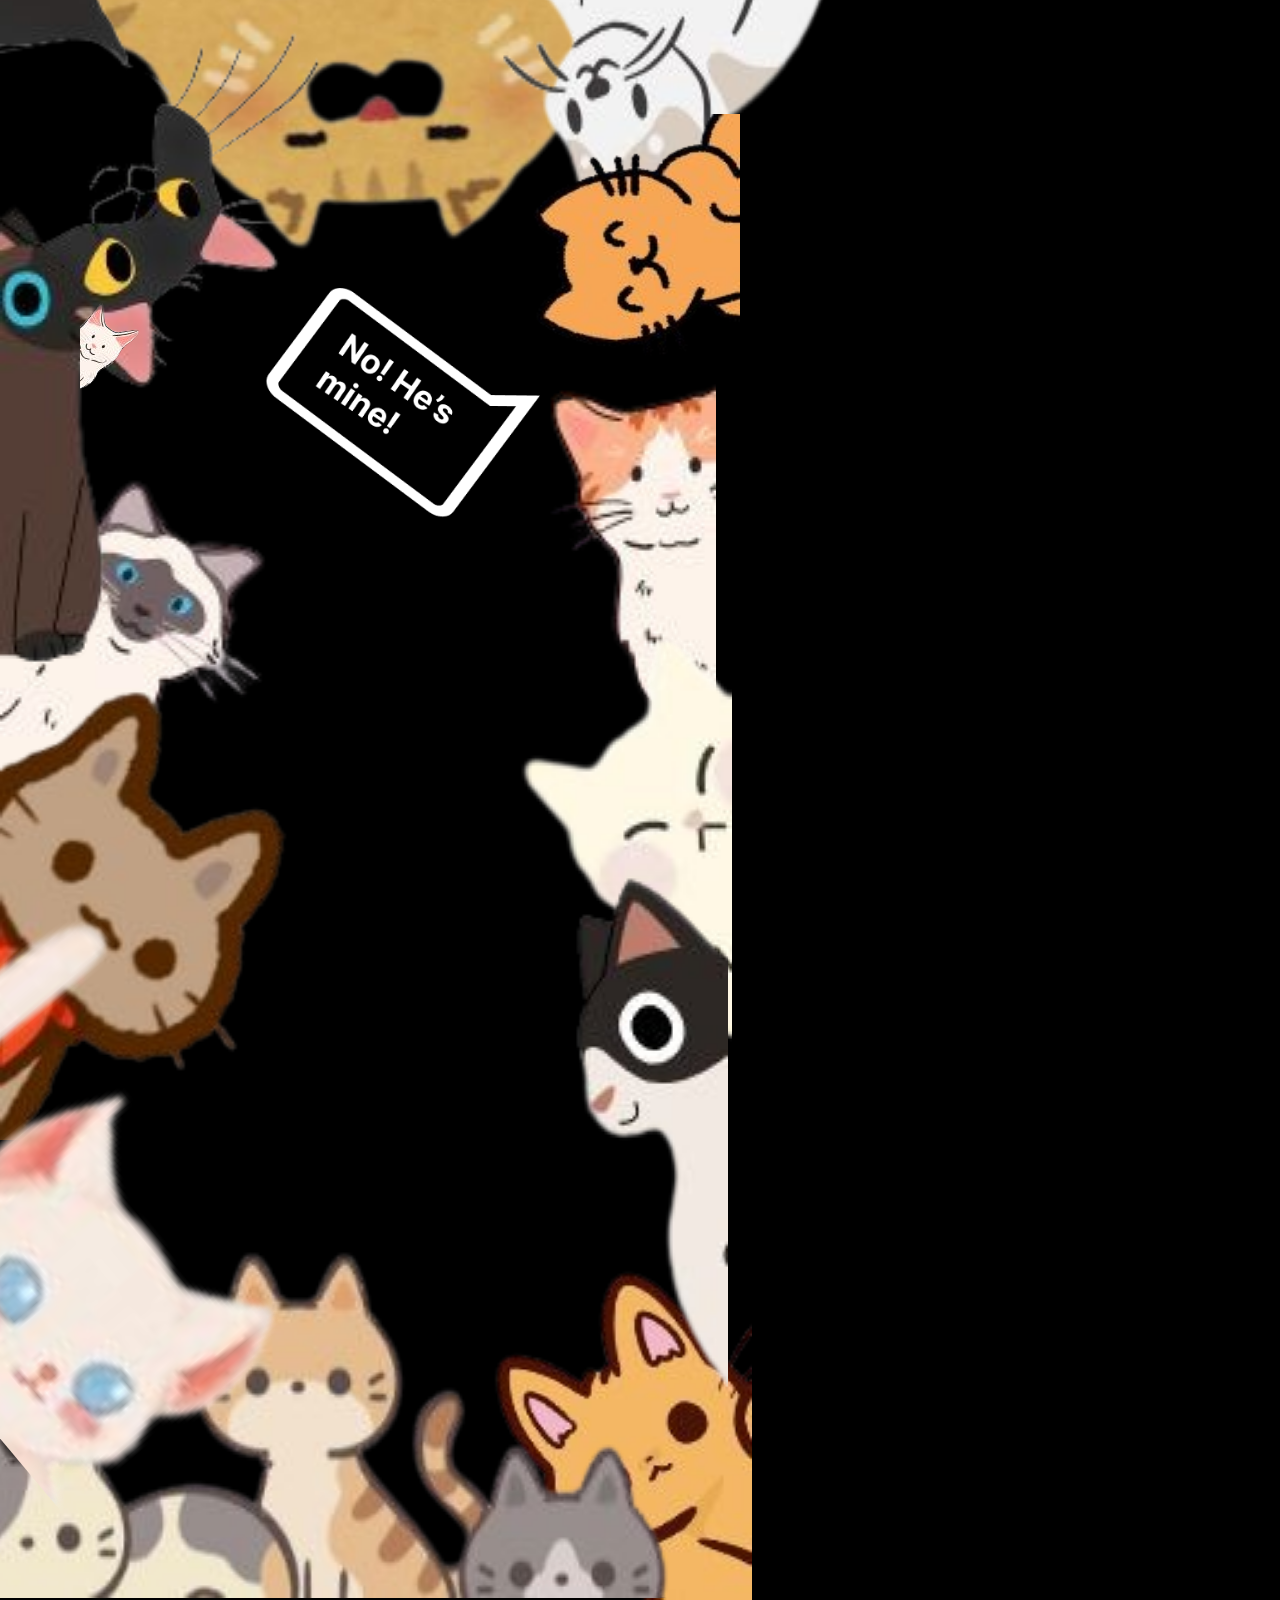
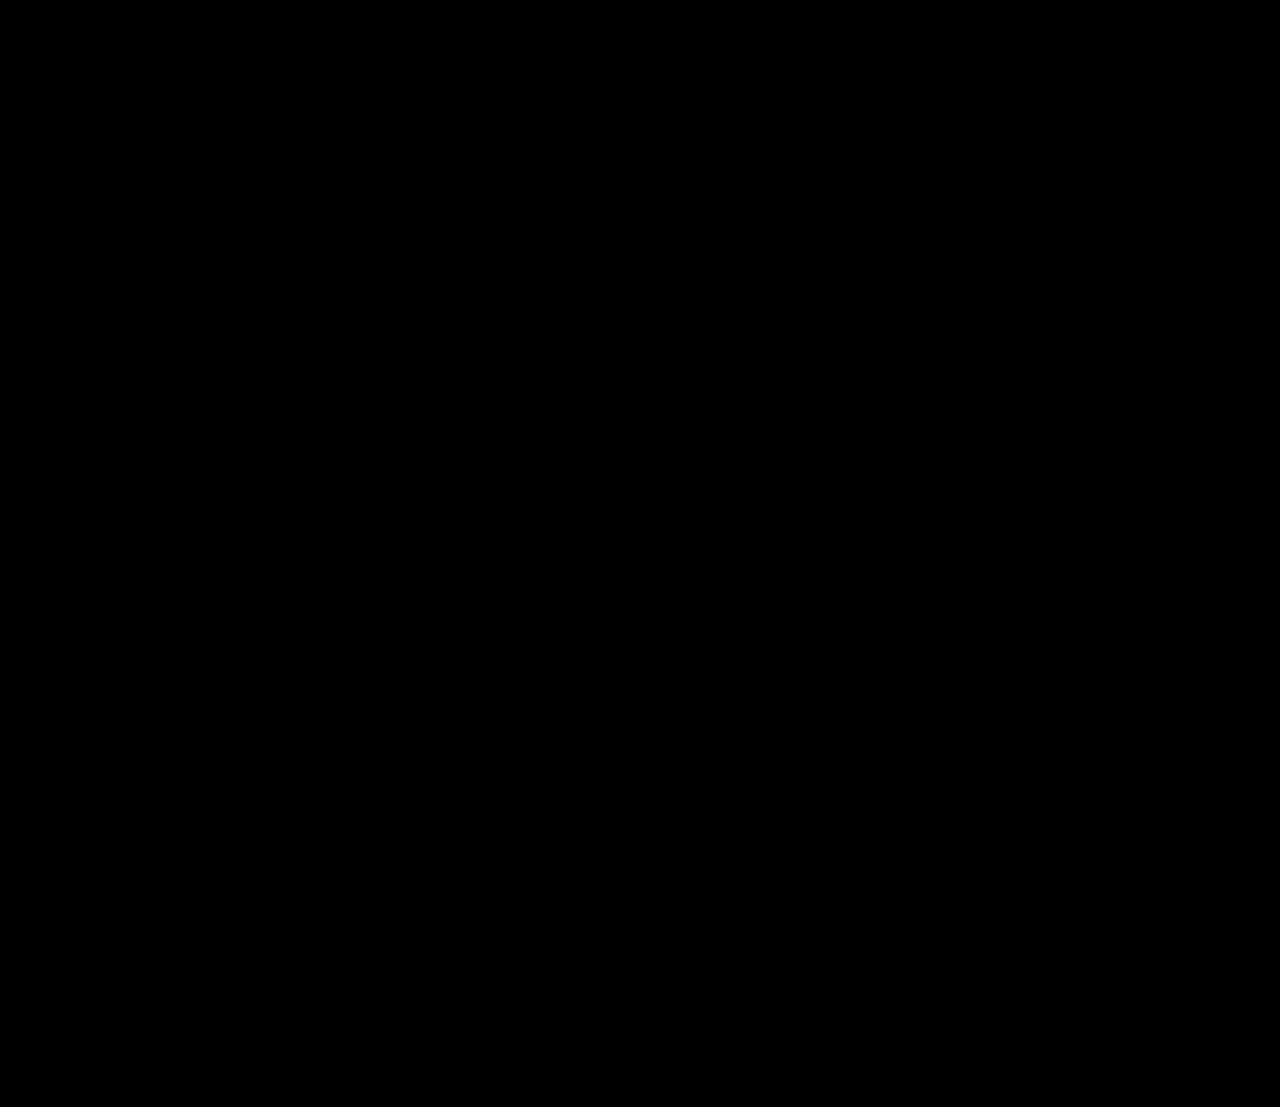
<file: loading_screen/cats/index.html>
<!DOCTYPE html>
<html lang="en">
<head>
    <meta charset="UTF-8">
    <meta name="viewport" content="width=device-width, height=device-height, initial-scale=1.0, maximum-scale=1.0, user-scalable=no">
    <title>Document</title>
    <link rel="stylesheet" href="test-2.css">
</head>
<body>
    <div class="container">
        <img class="bubble first-chat" src="../../assets/chats/Group 18.png">
        <img class="cats  first-cat" src="../../assets/cats/first.png">
    </div>

    <div class="container">
        <img class="bubble second-chat" src="../../assets/chats/Group 19.png">
        <img class="cats  second-cat" src="../../assets/cats/second.png">
    </div>

    <div class="container">
        <img class="bubble third-chat" src="../../assets/chats/Group 20.png">
        <img class="cats  third-cat" src="../../assets/cats/third.png">
    </div>

    <div class="container">
        <img class="bubble fourth-chat" src="../../assets/chats/Group 21.png">
        <img class="cats  fourth-cat" src="../../assets/cats/fourth.png">
    </div>z

    <div class="container">
        <img class="bubble fifth-chat" src="../../assets/chats/Group 22.png">
        <img class="cats  fifth-cat" src="../../assets/cats/fifth.png">
    </div>

    <div class="container">
        <img class="bubble sixth-chat" src="../../assets/chats/Group 23.png">
        <img class="cats  sixth-cat" src="../../assets/cats/sixth.png">
    </div>

    <div class="container">
        <img class="bubble seventh-chat" src="../../assets/chats/Group 24.png">
        <img class="cats  seventh-cat" src="../../assets/cats/seventh.png">
    </div>

    <div class="container">
        <img class="bubble eight-chat" src="../../assets/chats/Group 25.png">
        <img class="cats  eight-cat" src="../../assets/cats/eighth.png">
    </div>

    <div class="container">
        <img class="bubble ninth-chat" src="../../assets/chats/Group 26.png">
    </div>

    <div class="container">
        <img class="bubble ten-chat" src="../../assets/chats/Group 27.png">
        <img class="cats next-cat" src="../../assets/cats/ninth.png">
    </div>

    <div class="container">
        <img class="bubble next-ten-chat" src="../../assets/chats/Group 28.png">
        <img class="cats ten-cat" src="../../assets/cats/tenth.png">
    </div>

    <div class="container">
        <img class="bubble eleven-chat" src="../../assets/chats/Group 29.png">
        <img class="cats eleven-cat" src="../../assets/cats/eleventh.png">
    </div>

    <div class="container">
        <img class="bubble twelfth-chat" src="../../assets/chats/Group 30.png">
        <img class="cats twelfth-cat" src="../../assets/cats/twelfth.png">
    </div>

    <div class="container">
        <img class="bubble thirteen-chat" src="../../assets/chats/Group 31.png">
        <img class="cats thirteen-cat" src="../../assets/cats/thirteenth.png">
    </div>

    <div class="container">
        <img class="bubble fourteen-chat" src="../../assets/chats/Group 32.png">
        <img class="cats fourteen-cat" src="../../assets/cats/fourteenth.png">
    </div>

    <div class="container">
        <img class="bubble fifteen-chat" src="../../assets/chats/Group 33.png">
        <img class="cats fifteen-cat" src="../../assets/cats/fifteenth.png">
    </div>

    <div class="container">
        <img class="bubble oopy-chat" src="../../assets/chats/Group 34.png">
        <img class="cats oopy-cat" src="../../assets/cats/oopy.png">
    </div>

    <!-- <div class="container">
        <img class="first-cat first" src="../../assets/cats/first.png">
        <img class="first-cat second" src="../../assets/cats/second.png">
        <img class="first-cat third" src="../../assets/cats/third.png">
        <img class="first-cat fourth" src="../../assets/cats/fourth.png">
        <img class="first-cat fifth" src="../../assets/cats/fifth.png">
        <img class="first-cat sixth" src="../../assets/cats/sixth.png">
        <img class="first-cat seventh" src="../../assets/cats/seventh.png">
        <img class="first-cat eighth" src="../../assets/cats/eighth.png">
        <img class="first-cat ninth" src="../../assets/cats/ninth.png">
        <img class="first-cat tenth" src="../../assets/cats/tenth.png">
        <img class="first-cat eleventh" src="../../assets/cats/eleventh.png">
        <img class="first-cat twelfth" src="../../assets/cats/twelfth.png">
        <img class="first-cat thirteenth" src="../../assets/cats/thirteenth.png">
        <img class="first-cat fourteenth" src="../../assets/cats/fourteenth.png">
        <img class="first-cat fifteenth" src="../../assets/cats/fifteenth.png">
        <img class="first-cat oopy" src="../../assets/cats/oopy.png">
    </div>
    <div class="chat-bubbles">
        <img class="bubble one" src="../../assets/loading/chat bubble.png">
        <img class="bubble two" src="../../assets/loading/chat bubble.png">
        <img class="bubble three" src="../../assets/loading/chat bubble.png">
        <img class="bubble four" src="../../assets/loading/chat bubble.png">
        <img class="bubble five" src="../../assets/loading/chat bubble.png">
        <img class="bubble six" src="../../assets/loading/chat bubble.png">
        <img class="bubble seven" src="../../assets/loading/chat bubble.png">
        <img class="bubble eight" src="../../assets/loading/chat bubble.png">
        <img class="bubble nine" src="../../assets/loading/chat bubble.png">
        <img class="bubble ten" src="../../assets/loading/chat bubble.png">
        <img class="bubble eleven" src="../../assets/loading/chat bubble.png">
        <img class="bubble twelve" src="../../assets/loading/chat bubble.png">
        <img class="bubble thirteen" src="../../assets/loading/chat bubble.png">
        <img class="bubble fourteen" src="../../assets/loading/chat bubble.png">
        <img class="bubble fifteen" src="../../assets/loading/chat bubble.png">
        <img class="bubble oop" src="../../assets/loading/chat bubble.png">
    </div>
    <div class="chats">
        <p class="1-chat">Is that Daniel?</p>
        <p class="2-chat">I think it is!!!</p>
        <p class="3-chat">OH MAH LAWD!</p>
        <p class="4-chat">He looks so cute!</p>
        <p class="5-chat">I'm jelly of his looks...</p>
        <p class="6-chat">He does look rather ravishing today...</p>
        <p class="7-chat">He looks handsome EVERYDAY though!</p>

        <p class="8-chat">AGREED!</p>
        <p class="9-chat">I don't know how he does it...</p>
        <p class="10-chat">I know right!</p>
        <p class="11-chat">I like him...</p>
        <p class="12-chat">I LOVE him...</p>
        <p class="13-chat">I'm obsessed.</p>
        <p class="14-chat">Can he be mine?</p>

        <p class="15-chat">No! He's mine!</p>
        <p class="16-chat">NO! MINE!</p>
        <p class="17-chat">Excuse me?</p>
        <p class="18-chat">You're excused.</p>
        <p class="19-chat">Stop it! He's MINE!</p>
        <p class="20-chat">No he's NOT!</p>
        <p class="21-chat">Back off! He's mine!!!</p>
        <p class="22-chat">Don't let me use my claws!</p>
        <p class="23-chat">You think we're scared?!</p>

        <p class="24-chat">Ya'll seriously gotta chill.</p>
        <p class="25-chat">He belongs to my mom and her name is GRACE!</p>
        <p class="26-chat">Isn't that right, dad?</p>
    </div> -->
</body>
</html>
</file>
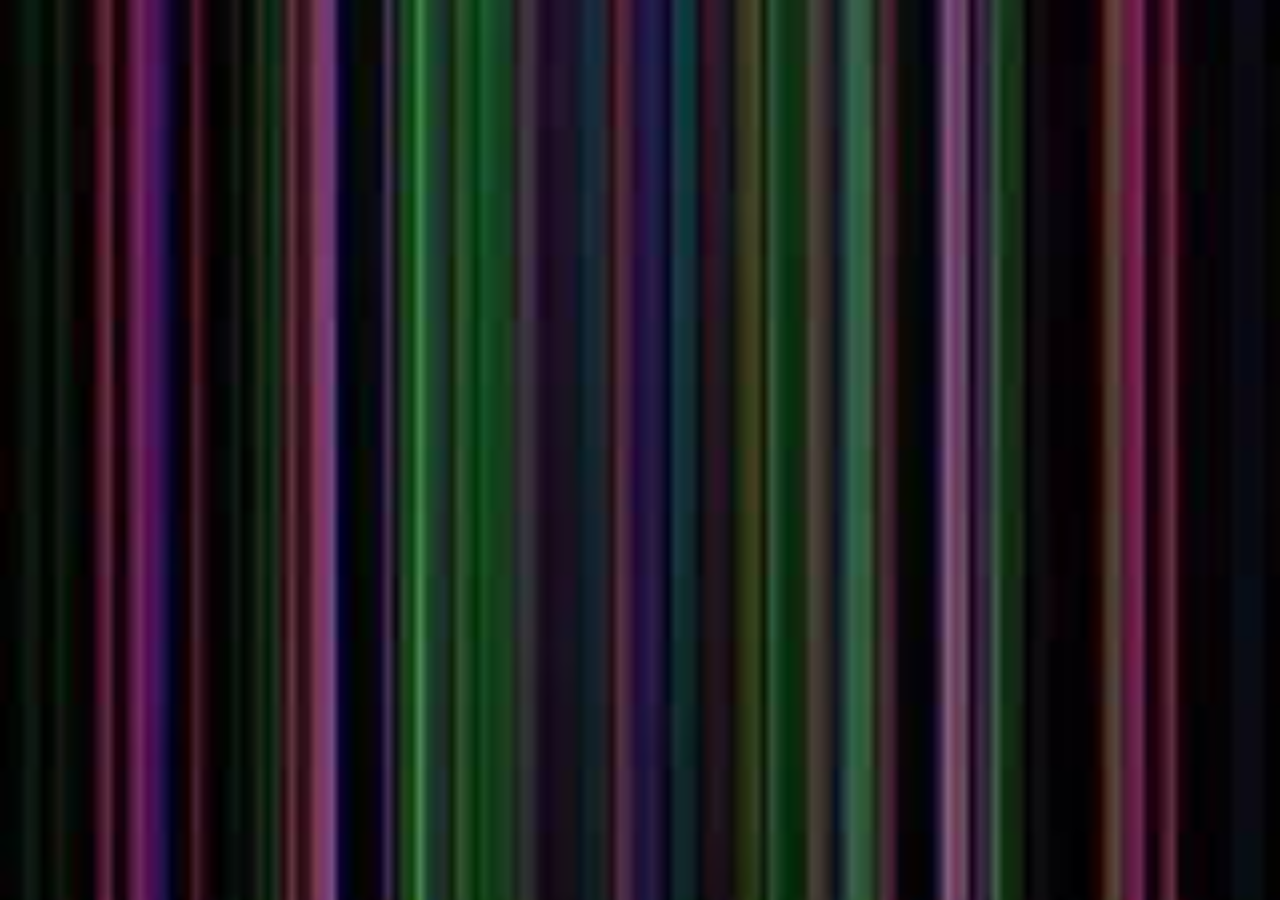
<file: loading_screen/main_prank/broken.html>
<!DOCTYPE html>
<html lang="en">
<head>
    <meta charset="UTF-8">
    <meta name="viewport" content="width=device-width, height=device-height, initial-scale=1.0, maximum-scale=1.0, user-scalable=no">
    <title>Document</title>
    <link rel="stylesheet" href="broken.css">
</head>
<body>

</body>
</html>
</file>
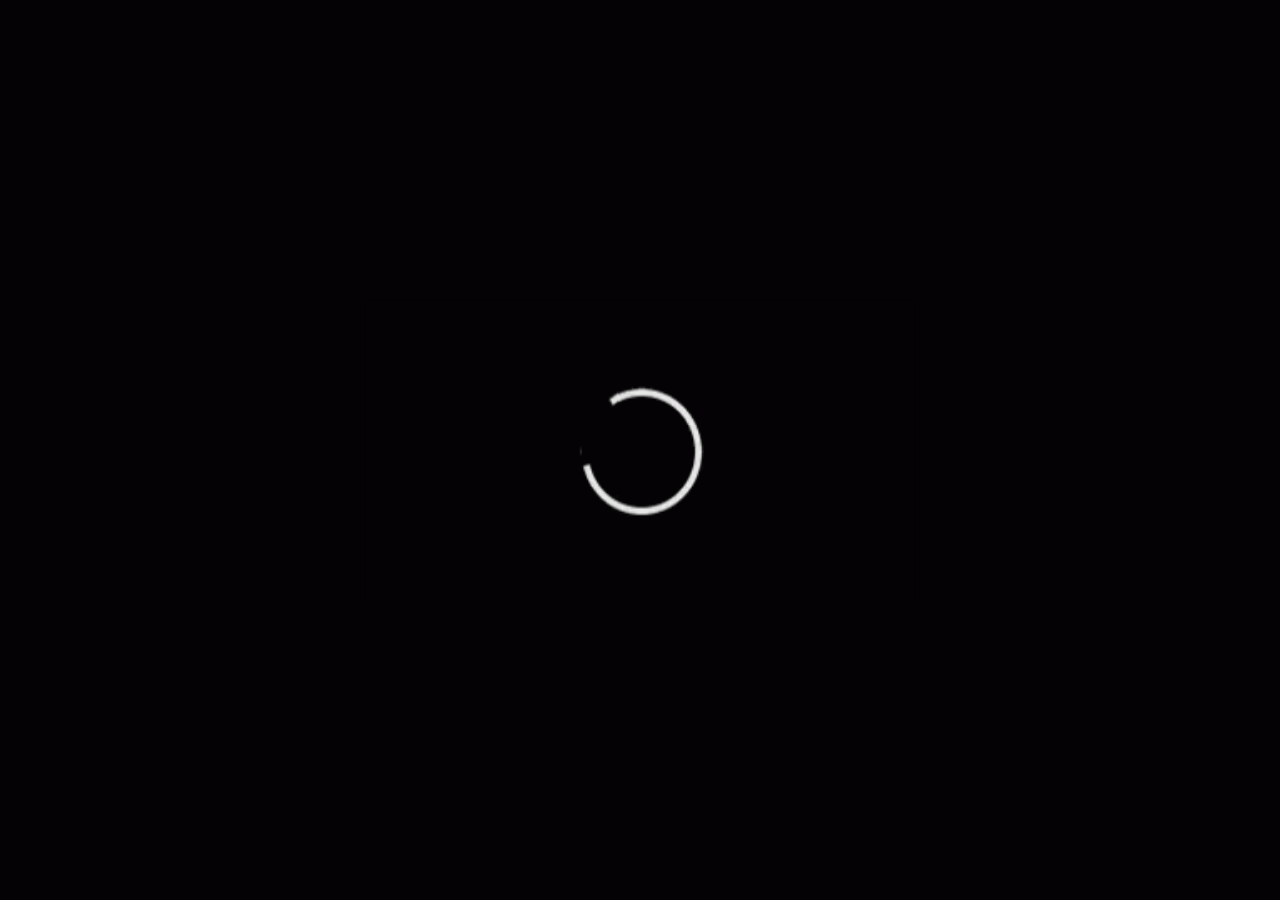
<file: loading_screen/main_prank/loading.html>
<!DOCTYPE html>
<html lang="en">
<head>
    <meta charset="UTF-8">
    <meta name="viewport" content="width=device-width, initial-scale=1.0">
    <title>Document</title>
    <link rel="stylesheet" href="loading.css">
</head>
<body>
    <div class="loading-circle">
        <img src="../../assets/loading/circle-loading.gif">
    </div>
</body>
</html>
</file>
<file: loading_screen/cats/test-2.css>
body {
    background-color: black;
    margin: 0;
    overflow-y: hidden;
}

.container {
    position: relative;
}

.cats,
.bubble {
    visibility: hidden;
}

.first-chat,
.first-cat {
    display: flex;
    visibility: visible;
}
.first-cat {
    position: fixed;
    width: 1200px;
    margin-left: -28rem;
    margin-top: 25rem;
}

.first-chat {
    visibility: hidden;
    position: fixed;
    margin-top: 65rem;
    margin-left: 15rem;
}

.second-chat,
.second-cat {
    display: flex;
    visibility: visible;
}

.second-cat {
    position: fixed;
    width: 1500px;
    margin-top: -5rem;
}

.second-chat {
    visibility: hidden;
    position: fixed;
    margin-top: 15rem;
    margin-left: 13rem;
}

.third-chat,
.third-cat {
    display: flex;
    visibility: visible;
}

.third-cat {
    position: fixed;
    width: 1500px;
    margin-left: -49rem;
    margin-top: 4rem;
}

.third-chat {
    visibility: hidden;
    position: fixed;
    margin-top: 5rem;
    margin-left: 20rem;
}

.fourth-chat,
.fourth-cat {
    display: flex;
    visibility: visible;
}

.fourth-cat {
    position: fixed;
    width: 1300px;
    margin-top: -10rem;
}

.fourth-chat {
    visibility: hidden;
    position: fixed;
    margin-top: 70rem;
    margin-left: 10rem;
}



.fifth-chat,
.fifth-cat {
    position: absolute;
    display: flex;
    visibility: visible;
}

.fifth-cat {
    height: 1500px;
    width: 1500px;
    margin-left: -48rem;
}

.fifth-chat {
    visibility: hidden;
    margin-top: 60rem;
    margin-left: 20rem;
}

.sixth-chat,
.sixth-cat {
    position: absolute;
    display: flex;
    visibility: visible;
}

.sixth-cat {
    height: 1200px;
    width: 1200px;
    margin-left: -15rem;
    margin-top: -2rem;
}

.sixth-chat {
    visibility: hidden;
    width: 350px;
    transform: rotate(14deg);
    margin-top: 15rem;
    margin-left: 10rem;
}

.seventh-chat,
.seventh-cat {
    position: absolute;
    display: flex;
    visibility: visible;
}

.seventh-cat {
    height: 1200px;
    width: 1200px;
    margin-left: -4rem;
    margin-top: -2rem;
}

.seventh-chat {
    visibility: hidden;
    width: 350px;
    transform: rotate(14deg);
    margin-top: 23rem;
    margin-left: 10rem;
}

.eight-chat,
.eight-cat {
    position: absolute;
    display: flex;
    visibility: visible;
}

.eight-cat {
    height: 1500px;
    width: 1300px;
    margin-left: -22rem;
    margin-top: 5rem;
}

.eight-chat {
    visibility: hidden;
    width: 350px;
    margin-top: 70rem;
    margin-left: 20rem;
}

.ninth-chat {
    position: absolute;
    display: flex;
    visibility: hidden;
    width: 300px;
    transform: rotate(30deg);
    margin-top: 20rem;
    margin-left: 15rem;
}

.next-cat,
.ten-chat {
    position: absolute;
    display: flex;
    visibility: visible;
}

.next-cat {
    height: 1400px;
    width: 1100px;
    margin-left: -15rem;
    margin-top: -2rem;
}

.ten-chat {
    visibility: hidden;
    width: 250px;
    transform: rotate(14deg);
    margin-top: 15rem;
    margin-left: 18rem;
}

.next-ten-chat,
.ten-cat {
    position: absolute;
    display: flex;
    visibility: visible;
}

.ten-cat {
    height: 1500px;
    width: 1400px;
    margin-top: -5rem;
}

.next-ten-chat {
    visibility: hidden;
    width: 250px;
    transform: rotate(14deg);
    margin-top: 18rem;
    margin-left: 10rem;
}

.eleven-chat,
.eleven-cat {
    position: absolute;
    display: flex;
    visibility: visible;
}

.eleven-cat {
    height: 1500px;
    width: 1400px;
    margin-left: -42rem;
    margin-top: -3rem;
}

.eleven-chat {
    visibility: hidden;
    width: 300px;
    transform: rotate(14deg);
    margin-top: 50rem;
    margin-left: 18rem;
}

.twelfth-chat,
.twelfth-cat {
    position: absolute;
    display: flex;
    visibility: visible;
}

.twelfth-cat {
    height: 2100px;
    margin-top: 10rem;
    margin-left: 9rem;
    transform: rotate(50deg);
}

.twelfth-chat {
    visibility: hidden;
    width: 300px;
    transform: rotate(14deg);
    margin-top: 65rem;
    margin-left: 15rem;
}

.thirteen-chat,
.thirteen-cat {
    position: absolute;
    display: flex;
    visibility: visible;
}

.thirteen-cat {
    height: 800px;
    width: 900px;
    margin-left: -10rem;
    margin-top: 6rem;
}

.thirteen-chat {
    visibility: hidden;
    width: 280px;
    transform: rotate(14deg);
    margin-top: 15rem;
    margin-left: 15rem;
}

.fourteen-chat,
.fourteen-cat {
    position: absolute;
    display: flex;
    visibility: visible;
}

.fourteen-cat {
    margin-left: 5rem;
    transform: scaleX();
}

/* .fourteen-cat {
    height: 1500px;
    margin-left: -25rem;
    margin-top: 6rem;
} */

.fourteen-chat {
    /* visibility: hidden; */
    width: 300px;
    margin-top: 15rem;
    margin-left: 15rem;
}
</file>
<file: loading_screen/main_prank/broken.css>
body {
    background-image: url(../../assets/loading/broken.jpg);
    background-repeat: none;
    background-size: cover;
}
</file>
<file: loading_screen/main_prank/loading.css>
html, body {
    margin: 0;
    padding: 0;
    width: 100vw;
    height: 100vh;
    overflow: hidden;
    background-color: #040204;
    overflow-x: hidden;
}

/* You can name this class anything you like — it's the container for centering */
.loading-circle {
    position: fixed;
    top: 0;
    left: 0;
    width: 100vw;
    height: 100vh;
    display: flex;
    justify-content: center;
    align-items: center;
}

.loading-circle img {
    width: 550px;
    height: 300px;
}
</file>
